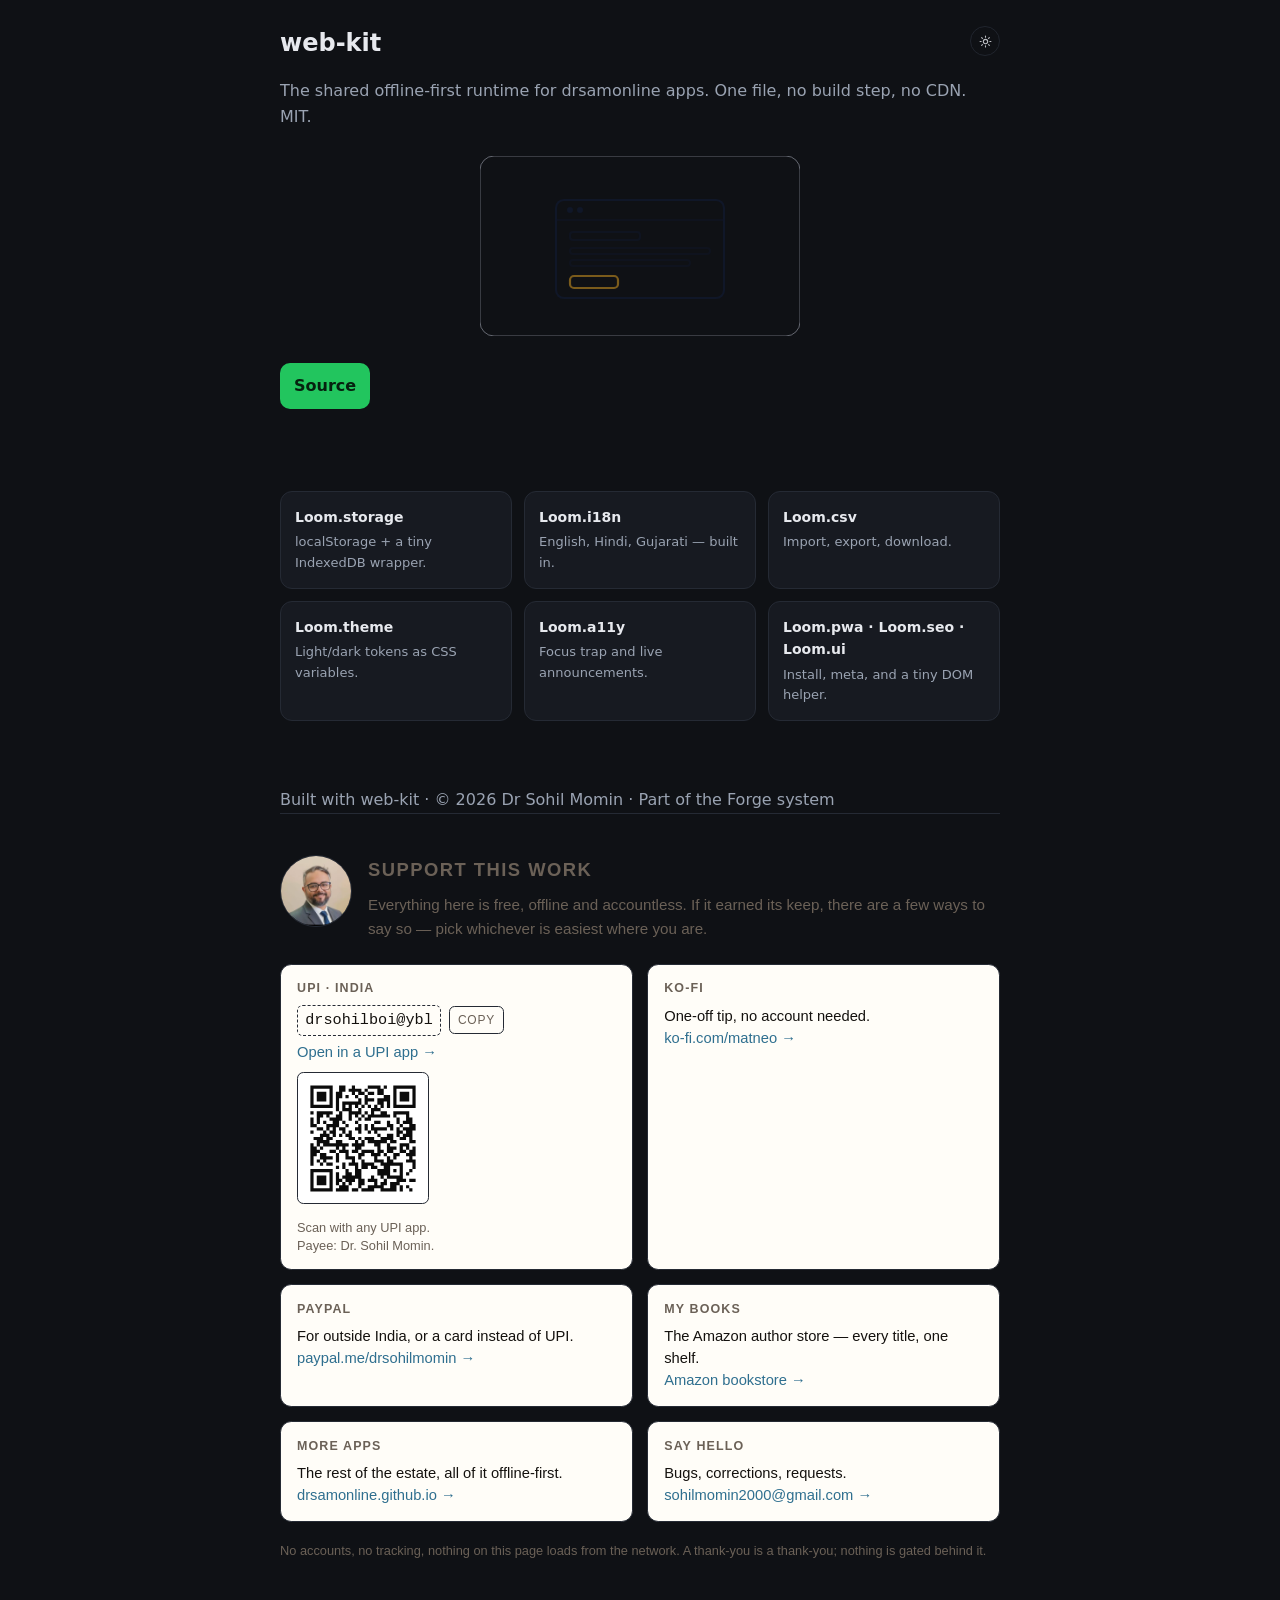
<file: docs/index.html>
<!doctype html>
<html lang="en">
<head>
<meta charset="utf-8">
<meta name="color-scheme" content="dark">
<meta name="viewport" content="width=device-width, initial-scale=1">
<title>web-kit — the shared offline-first runtime</title>
<style>
  :root{--bg:#0f1115;--card:#171a21;--ink:#e7e9ee;--mut:#9aa3b2;--line:#252a34;--acc:#22c55e}
  *{box-sizing:border-box}
  body{margin:0;background:var(--bg);color:var(--ink);font:16px/1.6 system-ui,-apple-system,Segoe UI,Roboto,sans-serif}
  header,main,footer{max-width:760px;margin:0 auto;padding:24px 20px}
  h1{margin:0 0 6px;font-size:24px}
  .mut{color:var(--mut)}
  .grid{display:grid;gap:12px;grid-template-columns:repeat(auto-fill,minmax(220px,1fr));margin:18px 0}
  .card{background:var(--card);border:1px solid var(--line);border-radius:12px;padding:14px}
  .card h3{margin:0 0 4px;font-size:14px}
  .card p{margin:0;color:var(--mut);font-size:13px}
  a{color:#7dd3fc}
  .btn{display:inline-block;background:var(--acc);color:#06210f;text-decoration:none;font-weight:600;border-radius:10px;padding:10px 14px;margin:4px 4px 0 0}


  :root[data-theme="light"]{
    color-scheme: light;
    --bg:#f6f7f9; --card:#ffffff; --ink:#0f1115; --mut:#4b5563;
    --line:#dfe3e8; --acc:#15803d;
  }

  /* ---- theme control ----------------------------------------------------
     Fixed, because these pages are six different layouts and a chip that has to be
     placed by hand in each header is six more chances to break a header. .ghost is
     mandatory: web-kit ships button:not(.ghost):not(.tab){background:var(--acc)
     !important}, which repaints any bare <button> in the accent colour. */
  /* ICON ONLY. A text chip needs ~70px and these nav rows are already full, so it
     either overlapped the last item or wrapped onto a line of its own. A 30px circle
     fits in the row and says the same thing through title and aria-label. */
  /* ICON ONLY. A text chip needs ~70px and these nav rows are already full, so it
     either overlapped the last item or wrapped onto a line of its own. A 30px circle
     fits in the row and says the same thing through title and aria-label. */
  .theme-btn{
    display:inline-flex;align-items:center;justify-content:center;flex:none;
    width:30px;height:30px;margin-left:10px;padding:0;
    background:transparent;color:inherit;border:1px solid var(--line);border-radius:50%;
    cursor:pointer;opacity:.8;
  }
  .theme-btn:hover{opacity:1}
  .theme-btn-top{float:right;margin:2px 0 0 10px}
  .theme-btn svg{width:15px;height:15px;stroke:currentColor;fill:none;stroke-width:2;stroke-linecap:round}
  .theme-btn:hover{opacity:1}
  .theme-btn svg{width:15px;height:15px;stroke:currentColor;fill:none;stroke-width:2;stroke-linecap:round}
  .theme-btn:hover{opacity:1}
  .theme-btn svg{width:13px;height:13px;stroke:currentColor;fill:none;stroke-width:2;stroke-linecap:round}
</style>
<script>
/* THEME BEFORE FIRST PAINT: a page that paints one theme and flips to the other is a
   flash, and a stored choice applied after load is a bug the reader can see. */
(function () {
  try {
    var s = localStorage.getItem("theme");
    var d = s ? s === "dark" : true;
    document.documentElement.setAttribute("data-theme", d ? "dark" : "light");
  } catch (e) { document.documentElement.setAttribute("data-theme", "dark"); }
})();
</script>
</head>
<body>

<header>
  <button class="theme-btn ghost theme-btn-top" id="themeBtn" type="button" aria-label="Switch theme" title="Switch theme"><svg viewBox="0 0 24 24" aria-hidden="true"><circle cx="12" cy="12" r="4"/><path d="M12 2v2M12 20v2M2 12h2M20 12h2M4.9 4.9l1.4 1.4M17.7 17.7l1.4 1.4M4.9 19.1l1.4-1.4M17.7 6.3l1.4-1.4"/></svg></button>
  <h1>web-kit</h1>
  <p class="mut">The shared offline-first runtime for drsamonline apps. One file, no build step, no CDN. MIT.</p>
<figure style="margin:26px 0 0;text-align:center">
  <img src="assets/concept.svg" alt="A diagram of what this kit does"
       style="width:100%;max-width:320px;height:auto">
</figure>

  <p><a class="btn" href="https://github.com/drsamonline/web-kit">Source</a></p>

</header>
<main>
  <div class="grid">
    <div class="card"><h3>Loom.storage</h3><p>localStorage + a tiny IndexedDB wrapper.</p></div>
    <div class="card"><h3>Loom.i18n</h3><p>English, Hindi, Gujarati — built in.</p></div>
    <div class="card"><h3>Loom.csv</h3><p>Import, export, download.</p></div>
    <div class="card"><h3>Loom.theme</h3><p>Light/dark tokens as CSS variables.</p></div>
    <div class="card"><h3>Loom.a11y</h3><p>Focus trap and live announcements.</p></div>
    <div class="card"><h3>Loom.pwa · Loom.seo · Loom.ui</h3><p>Install, meta, and a tiny DOM helper.</p></div>
  </div>
</main>



<footer class="mut">Built with web-kit · © 2026 Dr Sohil Momin · Part of the Forge system<!-- support:block:start -->
<style>
  /* Scoped to .support. Uses the host page's variables when they exist. */
  .support{--s-ink:#14110e;--s-paper:#f7f2e9;--s-card:#fffdf8;color:var(--s-ink);
           --s-muted:var(--muted,#6b6157);--s-line:var(--line,#e2d8c8);--s-accent:var(--accent,#2f6f8f);
           font-family:var(--sans,ui-sans-serif,-apple-system,"Segoe UI",sans-serif);
           color:var(--s-ink);padding:2.6rem 0 1rem;border-top:1px solid var(--s-line)}
  .support-head{display:flex;gap:1rem;align-items:flex-start;margin:0 0 1.4rem}
  .support-portrait{width:72px;height:72px;flex:0 0 72px;border-radius:50%;object-fit:cover;
                    border:1px solid var(--s-line);background:var(--s-card)}
  .support h2{font-size:1.15rem;letter-spacing:.08em;text-transform:uppercase;margin:0 0 .5rem;color:var(--s-muted)}
  .support .support-lede{margin:0;max-width:44rem;color:var(--s-muted);font-size:.95rem}
  .support-grid{display:grid;gap:.9rem;grid-template-columns:repeat(auto-fit,minmax(15rem,1fr));align-items:stretch}
  .support-card{background:var(--s-card);border:1px solid var(--s-line);border-radius:.7rem;padding:.9rem 1rem;
                display:flex;flex-direction:column;gap:.35rem}
  .support-card h3{margin:0;font-size:.78rem;letter-spacing:.09em;text-transform:uppercase;color:var(--s-muted);font-weight:600}
  .support-card p{margin:0;font-size:.92rem;line-height:1.5}
  .support-card a{color:var(--s-accent);text-decoration:none;border-bottom:1px solid transparent;word-break:break-word}
  .support-card a:hover,.support-card a:focus-visible{border-bottom-color:currentColor}
  .support-id{display:flex;align-items:center;gap:.5rem;flex-wrap:wrap}
  .support-id code{font-family:ui-monospace,SFMono-Regular,Menlo,monospace;font-size:.95rem;
                   background:transparent;border:1px dashed var(--s-line);border-radius:.35rem;padding:.15rem .45rem}
  .support-copy{font:inherit;font-size:.75rem;letter-spacing:.06em;text-transform:uppercase;
                background:transparent;color:var(--s-muted);border:1px solid var(--s-line);
                border-radius:.35rem;padding:.2rem .5rem;cursor:pointer}
  .support-copy:hover,.support-copy:focus-visible{color:var(--s-ink);border-color:var(--s-ink)}
  .support-card.upi{grid-row:span 1}
  .support-qr{display:flex;gap:.9rem;align-items:center;flex-wrap:wrap;margin-top:.2rem}
  /* the white tile is load-bearing: a dark-mode QR does not scan */
  .support-qr img{width:132px;height:132px;display:block;background:#fff;padding:.35rem;
                  border:1px solid var(--s-line);border-radius:.4rem;image-rendering:pixelated}
  .support-qr small{display:block;color:var(--s-muted);font-size:.8rem;max-width:11rem;line-height:1.4}
  .support-foot{margin:1.2rem 0 0;font-size:.8rem;color:var(--s-muted)}
  @media (prefers-reduced-motion:no-preference){.support-card{transition:border-color .15s ease}}
  .support-card:target,.support-card:focus-within{border-color:var(--s-accent)}
</style>

<section class="support" id="support" aria-labelledby="support-h" data-support>
  <div class="support-head">
    <img class="support-portrait" src="assets/support-portrait.jpg" width="72" height="72"
         alt="Dr. Sohil Momin" loading="lazy" decoding="async">
    <div>
      <h2 id="support-h">Support this work</h2>
      <p class="support-lede">Everything here is free, offline and accountless. If it earned its keep,
        there are a few ways to say so — pick whichever is easiest where you are.</p>
    </div>
  </div>
  <div class="support-grid">

    <div class="support-card upi">
      <h3>UPI · India</h3>
      <div class="support-id">
        <code id="upi-vpa">drsohilboi@ybl</code>
        <button class="support-copy" type="button" data-copy="drsohilboi@ybl"
                aria-label="Copy the UPI ID drsohilboi@ybl">Copy</button>
      </div>
      <p><a href="upi://pay?pa=drsohilboi%40ybl&amp;pn=Dr.%20Sohil%20Momin&amp;cu=INR">Open in a UPI app →</a></p>
      <div class="support-qr">
        <img src="assets/upi-qr.svg" width="132" height="132"
             alt="QR code for the UPI ID drsohilboi@ybl, payee Dr. Sohil Momin">
        <small>Scan with any UPI app. Payee: Dr. Sohil Momin.</small>
      </div>
    </div>

    <div class="support-card">
      <h3>Ko-fi</h3>
      <p>One-off tip, no account needed.<br>
        <a href="https://ko-fi.com/matneo" target="_blank" rel="noopener noreferrer">ko-fi.com/matneo →</a></p>
    </div>

    <div class="support-card">
      <h3>PayPal</h3>
      <p>For outside India, or a card instead of UPI.<br>
        <a href="https://paypal.me/drsohilmomin?locale.x=en_GB&amp;country.x=IN"
           target="_blank" rel="noopener noreferrer">paypal.me/drsohilmomin →</a></p>
    </div>

    <div class="support-card">
      <h3>My books</h3>
      <p>The Amazon author store — every title, one shelf.<br>
        <a href="https://www.amazon.com/stores/author/B08ZT331LY/allbooks?ccs_id=aed72b9f-71d9-41dc-adee-e9368a317acc"
           target="_blank" rel="noopener noreferrer">Amazon bookstore →</a></p>
    </div>

    <div class="support-card">
      <h3>More apps</h3>
      <p>The rest of the estate, all of it offline-first.<br>
        <a href="https://drsamonline.github.io/" target="_blank" rel="noopener noreferrer">drsamonline.github.io →</a></p>
    </div>

    <div class="support-card">
      <h3>Say hello</h3>
      <p>Bugs, corrections, requests.<br>
        <a href="mailto:sohilmomin2000@gmail.com">sohilmomin2000@gmail.com →</a></p>
    </div>

  </div>
  <p class="support-foot">No accounts, no tracking, nothing on this page loads from the network.
    A thank-you is a thank-you; nothing is gated behind it.</p>
</section>

<script>
  /* Copy buttons degrade to "select the text yourself" — never a dead button. */
  (function () {
    document.querySelectorAll('.support [data-copy]').forEach(function (btn) {
      if (btn.dataset.copyWired) return;
      btn.dataset.copyWired = '1';
      btn.addEventListener('click', function () {
        var value = btn.getAttribute('data-copy');
        var label = btn.textContent;
        function done() {
          btn.textContent = 'Copied';
          setTimeout(function () { btn.textContent = label; }, 1500);
        }
        if (navigator.clipboard && navigator.clipboard.writeText) {
          navigator.clipboard.writeText(value).then(done, function () {});
          return;
        }
        var t = document.createElement('textarea');
        t.value = value; t.setAttribute('readonly', ''); t.style.position = 'absolute';
        t.style.left = '-9999px'; document.body.appendChild(t); t.select();
        try { document.execCommand('copy'); done(); } catch (e) {}
        t.remove();
      });
    });
  })();
</script>
<!-- support:block:end -->
</footer>

<style>:focus-visible{outline:2px solid currentColor;outline-offset:2px}
  /* ---------- light theme ----------
     Added so the page reads on paper. It overrides the page's own variables and
     nothing else — no markup, no layout, no type. */
  @media print {
  :root, html {
    color-scheme: light;
    --bg: #f7f6f2;
    --card: #ffffff;
    --ink: #14161a;
    --mut: #5c6470;
    --line: #e2ddd2;
    --acc: #178840;
  }
  }
</style>
<script>
/* THE FOUR THINGS EVERY APP HERE SHOULD HAVE, in one block:
   take your data out, put it back, undo the last change, and drive it from the keyboard.
   All four hook something EVERY app already shares - localStorage, document - rather than
   each app's internals, so none of them can silently do nothing. */
(function () {
  function typing(e) { var t = e.target || {}; return /^(INPUT|TEXTAREA|SELECT)$/.test(t.tagName) || t.isContentEditable === true; }
  function say(m) {
    var d = document.createElement("div"); d.textContent = m;
    d.style.cssText = "position:fixed;left:50%;transform:translateX(-50%);bottom:96px;background:#111;color:#eee;border:1px solid #444;border-radius:8px;padding:8px 14px;font:13px system-ui;z-index:10000";
    document.body.appendChild(d); setTimeout(function () { d.remove(); }, 1700);
  }
  /* --- export --- */
  window.__exportAll = function () {
    var out = { app: document.title, exported: new Date().toISOString(), storage: {} };
    try { for (var i = 0; i < localStorage.length; i++) { var k = localStorage.key(i); if (k && k.indexOf("__") !== 0) out.storage[k] = localStorage.getItem(k); } }
    catch (e) { out.storageError = String(e); }
    var name = (document.title || "app").toLowerCase().replace(/[^a-z0-9]+/g, "-").replace(/^-|-$/g, "") + "-data-" + new Date().toISOString().slice(0, 10) + ".json";
    var json = JSON.stringify(out, null, 2);
    if (window.Export && typeof Export.save === "function") Export.save(name, json, "application/json");
    else { var a = document.createElement("a"); a.href = URL.createObjectURL(new Blob([json], { type: "application/json" })); a.download = name; document.body.appendChild(a); a.click(); setTimeout(function () { URL.revokeObjectURL(a.href); a.remove(); }, 1000); }
    return name;
  };
  /* --- import --- */
  window.__importAll = function () {
    var inp = document.createElement("input"); inp.type = "file"; inp.accept = ".json,application/json";
    inp.onchange = function () {
      var f = inp.files && inp.files[0]; if (!f) return;
      var r = new FileReader();
      r.onload = function () {
        var data; try { data = JSON.parse(String(r.result)); } catch (e) { alert("That is not a JSON backup."); return; }
        var store = data && (data.storage || data.localStorage || data);
        if (!store || typeof store !== "object") { alert("No stored data found in that file."); return; }
        var keys = Object.keys(store); if (!keys.length) { alert("That backup is empty."); return; }
        if (!confirm("This backup has " + keys.length + " item(s).\n\nRESTORE THEM? This replaces what this app has stored now.")) return;
        keys.forEach(function (k) { var v = store[k]; localStorage.setItem(k, typeof v === "string" ? v : JSON.stringify(v)); });
        alert("Restored " + keys.length + " item(s). Reloading."); location.reload();
      };
      r.readAsText(f);
    };
    inp.click();
  };
  /* --- undo, at the store --- */
  var history = [], orig = localStorage.setItem.bind(localStorage);
  localStorage.setItem = function (k, v) {
    try { var prev = localStorage.getItem(k); if (prev !== String(v) && String(k).indexOf("__") !== 0) { history.push({ k: k, prev: prev }); if (history.length > 60) history.shift(); } } catch (e) {}
    return orig(k, v);
  };
  window.__undo = function () {
    var h = history.pop(); if (!h) { say("Nothing to undo"); return false; }
    try { if (h.prev === null) localStorage.removeItem(h.k); else orig(h.k, h.prev); } catch (e) { say("Could not undo"); return false; }
    say("Undone. Reloading."); setTimeout(function () { location.reload(); }, 350); return true;
  };
  /* --- keyboard --- */
  function overlay() {
    var old = document.getElementById("__keysHelp"); if (old) { old.remove(); return; }
    var b = document.createElement("div"); b.id = "__keysHelp";
    b.style.cssText = "position:fixed;inset:0;background:rgba(0,0,0,.72);z-index:10001;display:flex;align-items:center;justify-content:center;font:14px system-ui;color:#eee";
    b.innerHTML = '<div style="background:#15181f;border:1px solid #333;border-radius:12px;padding:20px 24px;max-width:360px"><div style="font-weight:700;margin-bottom:10px">Keyboard</div><div style="display:grid;grid-template-columns:auto 1fr;gap:6px 14px"><kbd style="background:#222;border-radius:4px;padding:1px 6px">/</kbd><span>focus search</span><kbd style="background:#222;border-radius:4px;padding:1px 6px">?</kbd><span>this list</span><kbd style="background:#222;border-radius:4px;padding:1px 6px">Esc</kbd><span>leave a field</span><kbd style="background:#222;border-radius:4px;padding:1px 6px">Ctrl Z</kbd><span>undo</span></div><div style="margin-top:12px;opacity:.6;font-size:12px">press ? or click to close</div></div>';
    b.onclick = function () { b.remove(); }; document.body.appendChild(b);
  }
  document.addEventListener("keydown", function (e) {
    if (e.key === "Escape") { if (typing(e)) e.target.blur(); var b = document.getElementById("__keysHelp"); if (b) b.remove(); return; }
    if (e.ctrlKey || e.metaKey || e.altKey) { if ((e.ctrlKey || e.metaKey) && String(e.key).toLowerCase() === "z" && !typing(e)) { e.preventDefault(); window.__undo(); } return; }
    if (typing(e)) return;
    if (e.key === "/") { var s = document.querySelector('input[type="search"], input[placeholder*="search" i], input[id*="search" i], input[placeholder*="filter" i], input[type="text"]'); if (s) { e.preventDefault(); s.focus(); if (s.select) s.select(); say("Search - Esc to leave"); } return; }
    if (e.key === "?") { e.preventDefault(); overlay(); }
  });
})();
</script>

<script>
/* A SMOKE TEST, not a feature test: did the page come up, are the kits loaded, does storage work.
   Open with ?test to see it. */
window.__smokeTest = function () {
  var out = [];
  function ok(n, c) { out.push((c ? "PASS " : "FAIL ") + n); }
  ok("the document rendered", !!document.body && document.body.children.length > 0);
  ok("a heading is present", !!document.querySelector("h1, h2"));
  ok("no script threw during load", !window.__bootError);
  var kits = ["Export","Loom","CryptoKit","Case","Search","Srs","Game","Art","Audio","Ml","UI","Lan","Astro"];
  var found = kits.filter(function (k) { return window[k]; });
  ok("at least one kit is loaded (" + (found.join(", ") || "none") + ")", found.length > 0);
  try { localStorage.setItem("__smoke","1"); ok("storage works", localStorage.getItem("__smoke") === "1"); localStorage.removeItem("__smoke"); }
  catch (e) { ok("storage works", false); }
  console.log(out.join("\n"));
  if (location.search.indexOf("test") >= 0) {
    var d = document.createElement("pre"); d.textContent = out.join("\n");
    d.style.cssText = "position:fixed;left:0;right:0;bottom:0;background:#111;color:#eee;padding:12px;font:12px ui-monospace,monospace;z-index:99999;max-height:40vh;overflow:auto;white-space:pre-wrap";
    document.body.appendChild(d);
  }
  return out;
};
window.addEventListener("error", function () { window.__bootError = true; });
</script>
<script>
(function () {
  var b = document.getElementById("themeBtn");
  if (!b) return;
  function sync() {
    var dark = document.documentElement.getAttribute("data-theme") === "dark";
    b.setAttribute("aria-pressed", String(dark));
  }
  b.addEventListener("click", function () {
    var next = document.documentElement.getAttribute("data-theme") === "dark" ? "light" : "dark";
    document.documentElement.setAttribute("data-theme", next);
    try { localStorage.setItem("theme", next); } catch (e) {}
    sync();
  });
  sync();
})();
</script>
</body>
</html>
</file>
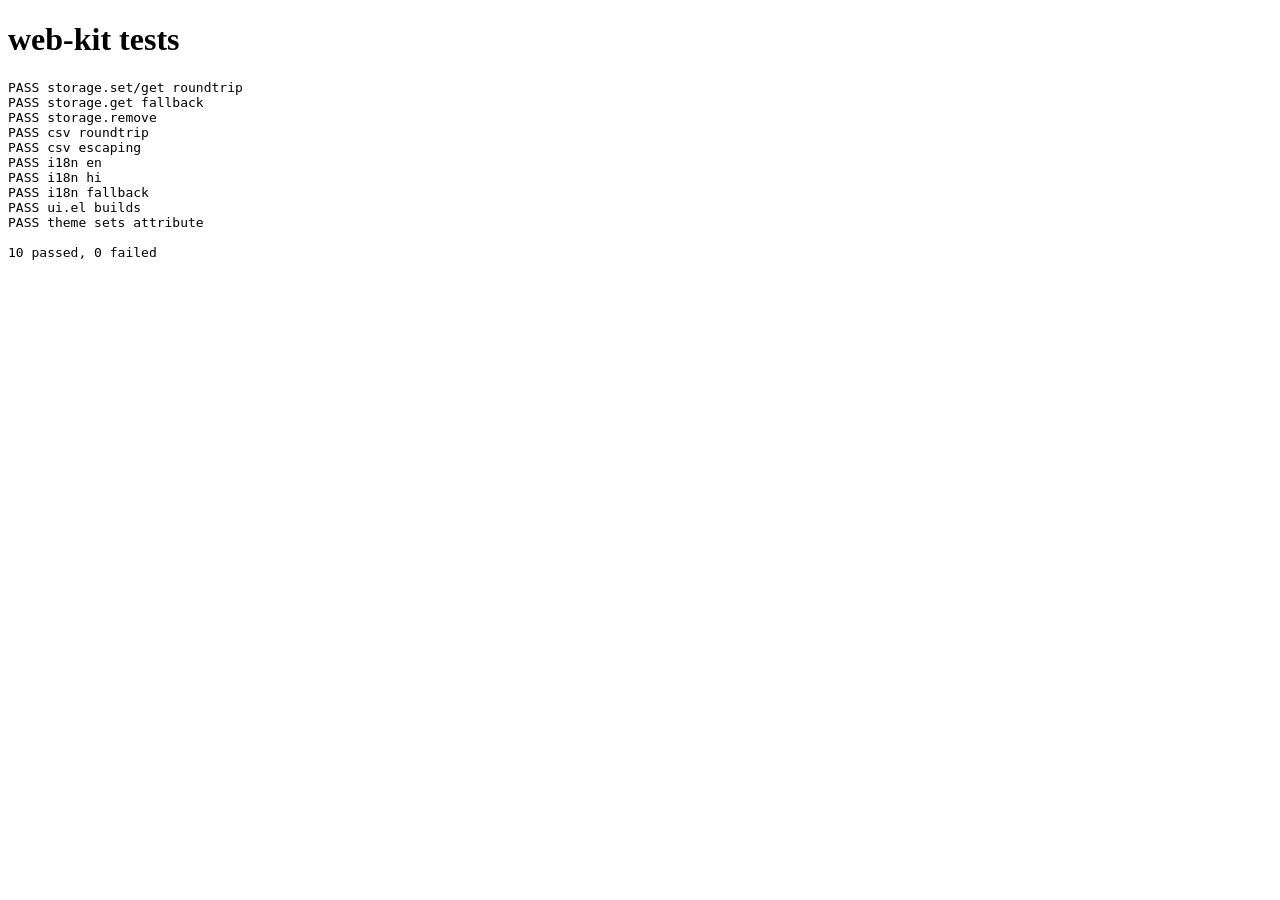
<file: test/index.html>
<!doctype html>
<html lang="en">
<head><meta charset="utf-8"><title>web-kit tests</title></head>
<body>
<h1>web-kit tests</h1>
<pre id="out"></pre>
<script src="../web-kit.js"></script>
<script>
  var out = [], pass = 0, fail = 0;
  function ok(name, cond){ (cond ? pass++ : fail++); out.push((cond ? "PASS " : "FAIL ") + name); }

  // storage
  Loom.storage.set("t", { a: 1 });
  ok("storage.set/get roundtrip", JSON.stringify(Loom.storage.get("t")) === '{"a":1}');
  ok("storage.get fallback", Loom.storage.get("nope", "x") === "x");
  Loom.storage.remove("t");
  ok("storage.remove", Loom.storage.get("t") === undefined);

  // csv
  var rows = [{ a: "x", b: 'q,"z"' }, { a: "1", b: "2" }];
  var csv = Loom.csv.toCSV(rows);
  var back = Loom.csv.fromCSV(csv);
  ok("csv roundtrip", back.length === 2 && back[0].b === 'q,"z"' && back[1].a === "1");
  ok("csv escaping", csv.indexOf('"q,""z"""') !== -1);

  // i18n
  ok("i18n en", Loom.i18n.t("save") === "Save");
  Loom.i18n.setLang("hi");
  ok("i18n hi", Loom.i18n.t("save") === "सहेजें");
  ok("i18n fallback", Loom.i18n.t("missing_key") === "missing_key");
  Loom.i18n.setLang("en");

  // ui
  var e = Loom.ui.el("div", { class: "c", text: "hi" }, ["!"]);
  ok("ui.el builds", e.className === "c" && e.textContent === "hi!");

  // theme
  Loom.theme.apply("dark");
  ok("theme sets attribute", document.documentElement.getAttribute("data-theme") === "dark");

  document.getElementById("out").textContent = out.join("\n") + "\n\n" + pass + " passed, " + fail + " failed";
  console.log(pass + " passed, " + fail + " failed");
</script>
</body>
</html>
</file>
